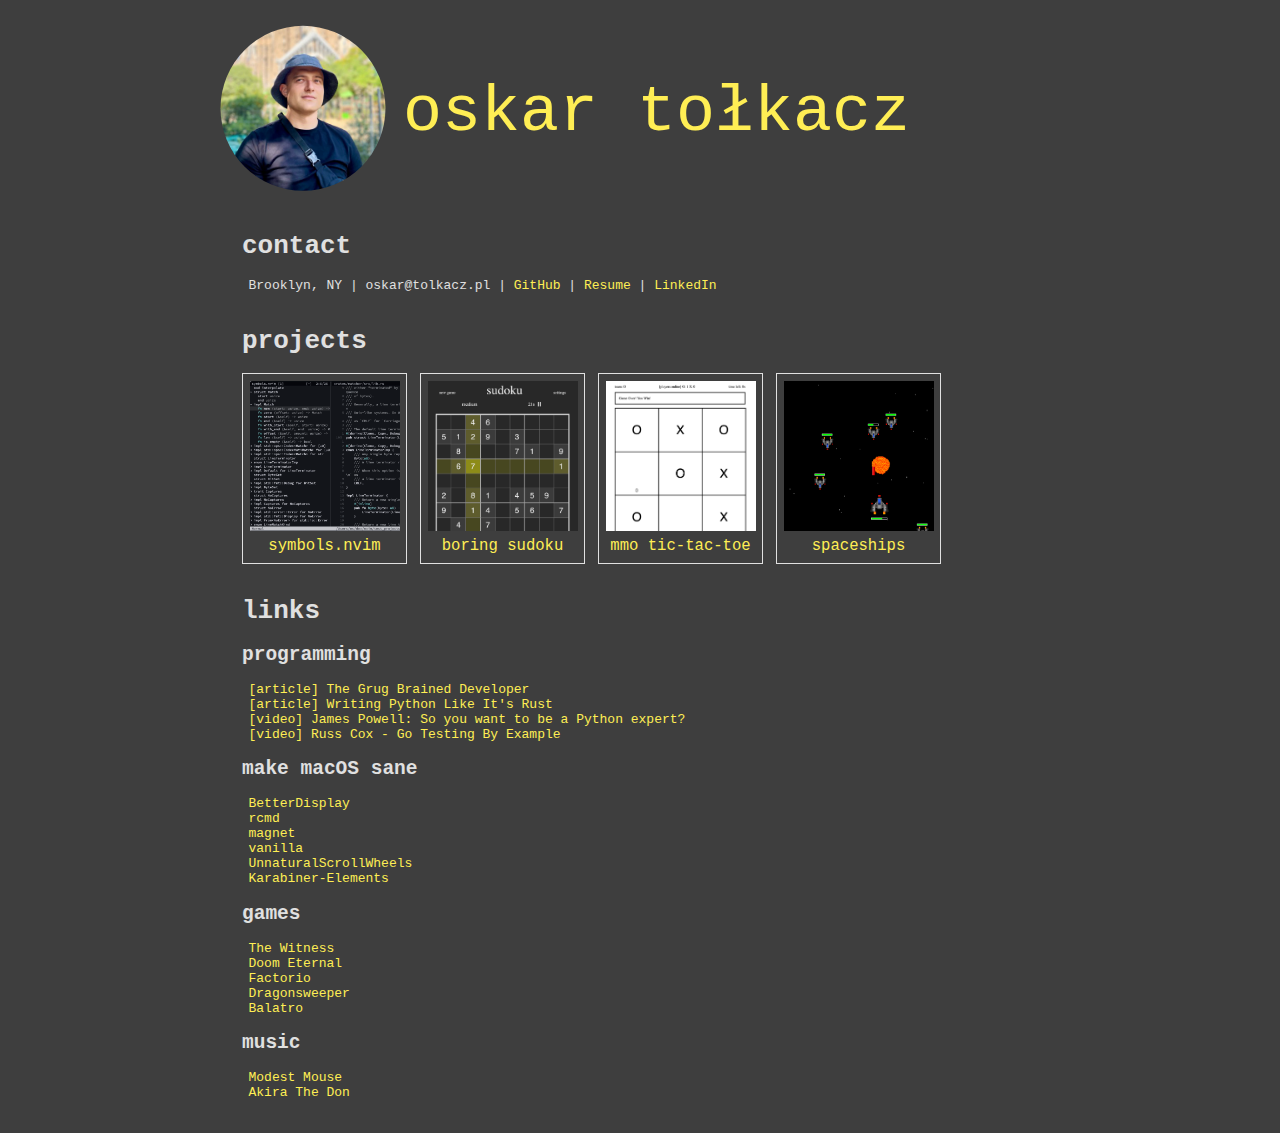
<file: index.html>
<!DOCTYPE html>
<html lang="en">
<head>
    <meta charset="UTF-8">
    <meta name="viewport" content="width=device-width, initial-scale=1.0">
    <link rel="stylesheet" href="style.css">
    <title>Oskar Tołkacz</title>

    <!-- favicon -->
    <link rel="apple-touch-icon" sizes="180x180" href="favicon/apple-touch-icon.png">
    <link rel="icon" type="image/png" sizes="32x32" href="favicon/favicon-32x32.png">
    <link rel="icon" type="image/png" sizes="16x16" href="favicon/favicon-16x16.png">
    <link rel="manifest" href="favicon/site.webmanifest">
    <link rel="mask-icon" href="favicon/safari-pinned-tab.svg" color="#5bbad5">
    <meta name="msapplication-TileColor" content="#da532c">
    <meta name="theme-color" content="#ffffff">
    <!-- favicon end -->
</head>
<body>
    <div id="header">
        <div class="imgContainer">
            <a href="assets/portrait_sagrada_familia_large.jpeg">
                <img
                    src="assets/portrait_sagrada_familia_medium.jpeg"
                    alt="Portrait" draggable="false">
            </a>
        </div>
        <a id="name-header" href="/">oskar tołkacz</a>
    </div>

    <div id="main">
        <div>
            <h1>contact</h1>
            <div class="content">
                Brooklyn, NY |
                oskar@tolkacz.pl |
                <a href="https://github.com/oskarrrrrrr">GitHub</a> |
                <a href="/resume.pdf">Resume</a> |
                <a href="https://www.linkedin.com/in/oskar-tolkacz/">LinkedIn</a>
                </br></br>
            </div>
        </div>

        <h1>projects</h1>
        <div id="projects">
            <a href="http://github.com/oskarrrrrrr/symbols.nvim" id="test">
                <div class="project-card">
                        <img src="assets/symbols_nvim.png" class="project-img"
                            alt="symbols.nvim" draggable="false">
                        <span class="project-card-title">symbols.nvim</span>
                </div>
            </a>
            <a href="projects/sudoku.html" id="test">
                <div class="project-card">
                        <img src="assets/sudoku.jpeg" class="project-img"
                            alt="boring sudoku" draggable="false">
                        <span class="project-card-title">boring sudoku</span>
                </div>
            </a>
            <a href="projects/tic-tac-toe.html" id="test">
                <div class="project-card">
                        <img src="assets/tic-tac-toe.png" class="project-img"
                            alt="mmo tic-tac-toe" draggable="false">
                        <span class="project-card-title">mmo tic-tac-toe</span>
                </div>
            </a>
            <a href="projects/spaceships.html" id="test">
                <div class="project-card">
                        <img src="assets/spaceships.png" class="project-img"
                            alt="Spaceships" draggable="false">
                        <span class="project-card-title">spaceships</span>
                </div>
            </a>
        </div>

        </br>

        <h1>links</h1>
        <h2>programming</h2>
        <div id="cool-links" class="content">
            <a href="https://grugbrain.dev">[article] The Grug Brained Developer</a></br>
            <a href="https://kobzol.github.io/rust/python/2023/05/20/writing-python-like-its-rust.html">
                [article] Writing Python Like It's Rust
            </a></br>
            <a href="https://www.youtube.com/watch?v=cKPlPJyQrt4&pp=ygUTcHl0aG9uIGphbWVzIHBvd2VsbA%3D%3D">
                [video] James Powell: So you want to be a Python expert?
            </a></br>
            <a href="https://www.youtube.com/watch?v=1-o-iJlL4ak">
                [video] Russ Cox - Go Testing By Example
            </a></br>
        </div>
        <h2>make macOS sane</h2>
        <div class="content">
            <a href="https://github.com/waydabber/BetterDisplay">BetterDisplay</a></br>
            <a href="https://lowtechguys.com/rcmd/">rcmd</a></br>
            <a href="https://magnet.crowdcafe.com">magnet</a></br>
            <a href="https://matthewpalmer.net/vanilla/">vanilla</a></br>
            <a href="https://github.com/ther0n/UnnaturalScrollWheels">UnnaturalScrollWheels</a></br>
            <a href="https://karabiner-elements.pqrs.org">Karabiner-Elements</a>
        </div>
        <h2>games</h2>
        <div class="content">
            <a href="https://store.steampowered.com/app/210970/The_Witness/">The Witness</a></br>
            <a href="https://store.steampowered.com/app/782330/DOOM_Eternal/">Doom Eternal</a></br>
            <a href="https://www.factorio.com">Factorio</a></br>
            <a href="https://danielben.itch.io/dragonsweeper">Dragonsweeper</a></br>
            <a href="https://store.steampowered.com/app/2379780/Balatro/">Balatro</a>
        </div>
        <h2>music</h2>
        <div class="content">
            <a href="https://web.archive.org/web/20190817184157/https://www.youtube.com/watch?v=49Gz0Jfp-jI">Modest Mouse</a></br>
            <a href="https://www.youtube.com/watch?v=jk1Sr1kfIL4">Akira The Don</a>
        </div>

        </br></br>

    </div>
</body>
</html>
</file>
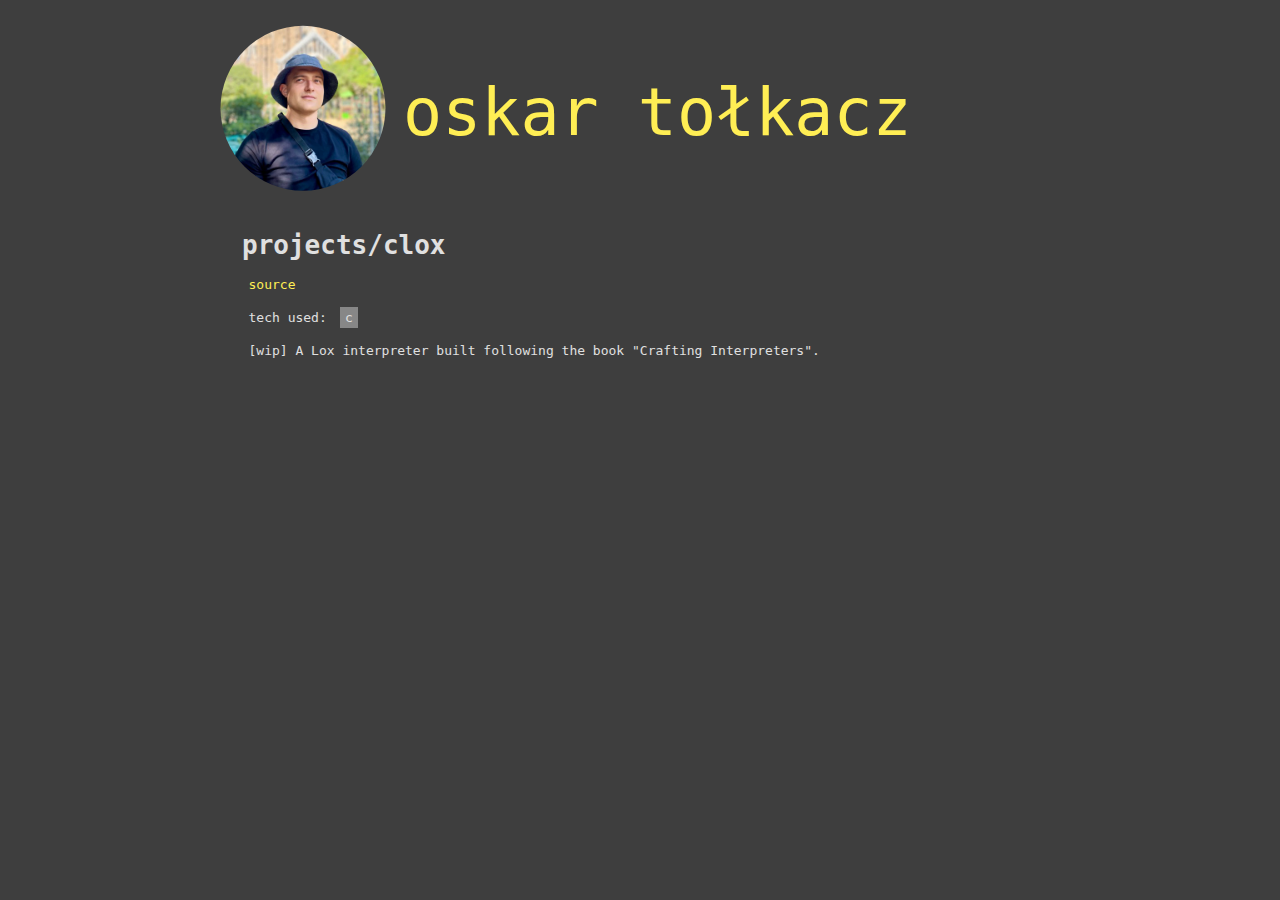
<file: projects/clox.html>
<!DOCTYPE html>
<html lang="en">
<head>
    <meta charset="UTF-8">
    <meta name="viewport" content="width=device-width, initial-scale=1.0">
    <link rel="stylesheet" href="../style.css">
    <title>Oskar Tołkacz</title>

    <!-- favicon -->
    <link rel="apple-touch-icon" sizes="180x180" href="../favicon/apple-touch-icon.png">
    <link rel="icon" type="image/png" sizes="32x32" href="../favicon/favicon-32x32.png">
    <link rel="icon" type="image/png" sizes="16x16" href="../favicon/favicon-16x16.png">
    <link rel="manifest" href="../favicon/site.webmanifest">
    <link rel="mask-icon" href="../favicon/safari-pinned-tab.svg" color="#5bbad5">
    <meta name="msapplication-TileColor" content="#da532c">
    <meta name="theme-color" content="#ffffff">
    <!-- favicon end -->
</head>
<body>
    <div id="header">
        <div class="imgContainer">
            <a href="../assets/portrait_sagrada_familia_large.jpeg">
                <img
                    src="../assets/portrait_sagrada_familia_medium.jpeg"
                    alt="Portrait" draggable="false">
            </a>
        </div>
        <a id="name-header" href="/">oskar tołkacz</a>
    </div>
    <div id="main">
        <h1>projects/clox</h1>
        <div class="content">
            <a href="https://github.com/oskarrrrrrr/clox">source</a>
            <br><br>
            <div class="tags">
                tech used:
                <span class="tag">c</span>
            </div>
            <br>
            [wip] A Lox interpreter built following the book "Crafting Interpreters".
        </div>
    </div>
</body>
</file>
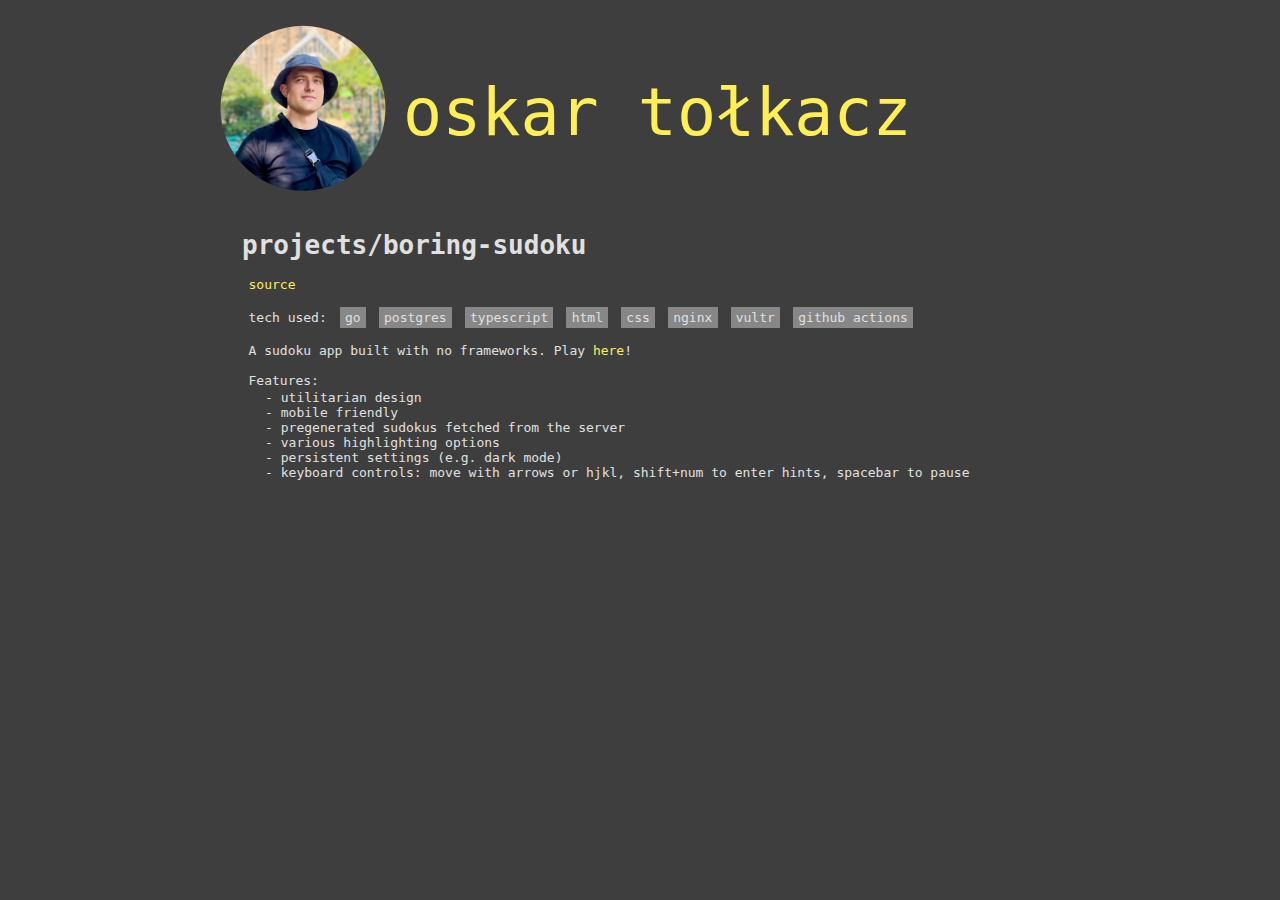
<file: projects/sudoku.html>
<!DOCTYPE html>
<html lang="en">
<head>
    <meta charset="UTF-8">
    <meta name="viewport" content="width=device-width, initial-scale=1.0">
    <link rel="stylesheet" href="../style.css">
    <title>Oskar Tołkacz</title>

    <!-- favicon -->
    <link rel="apple-touch-icon" sizes="180x180" href="../favicon/apple-touch-icon.png">
    <link rel="icon" type="image/png" sizes="32x32" href="../favicon/favicon-32x32.png">
    <link rel="icon" type="image/png" sizes="16x16" href="../favicon/favicon-16x16.png">
    <link rel="manifest" href="../favicon/site.webmanifest">
    <link rel="mask-icon" href="../favicon/safari-pinned-tab.svg" color="#5bbad5">
    <meta name="msapplication-TileColor" content="#da532c">
    <meta name="theme-color" content="#ffffff">
    <!-- favicon end -->
</head>
<body>
    <div id="header">
        <div class="imgContainer">
            <a href="../assets/portrait_sagrada_familia_large.jpeg">
                <img
                    src="../assets/portrait_sagrada_familia_medium.jpeg"
                    alt="Portrait" draggable="false">
            </a>
        </div>
        <a id="name-header" href="/">oskar tołkacz</a>
    </div>
    <div id="main">
        <h1>projects/boring-sudoku</h1>
        <div class="content">

            <a href="https://github.com/oskarrrrrrr/sudoku">source</a>
            <br><br>
            <div class="tags">
                tech used:
                <span class="tag">go</span>
                <span class="tag">postgres</span>
                <span class="tag">typescript</span>
                <span class="tag">html</span>
                <span class="tag">css</span>
                <span class="tag">nginx</span>
                <span class="tag">vultr</span>
                <span class="tag">github actions</span>
            </div>
            <br>
            A sudoku app built with no frameworks. Play <a href="https://www.boringsudoku.com">here</a>!
            <br><br>

            Features:<br>
            <ul class="dashed">
                <li>utilitarian design</li>
                <li>mobile friendly</li>
                <li>pregenerated sudokus fetched from the server</li>
                <li>various highlighting options</li>
                <li>persistent settings (e.g. dark mode)</li>
                <li>keyboard controls: move with arrows or hjkl, shift+num to enter hints, spacebar to pause
            </ul>

        </div>
    </div>
</body>
</file>
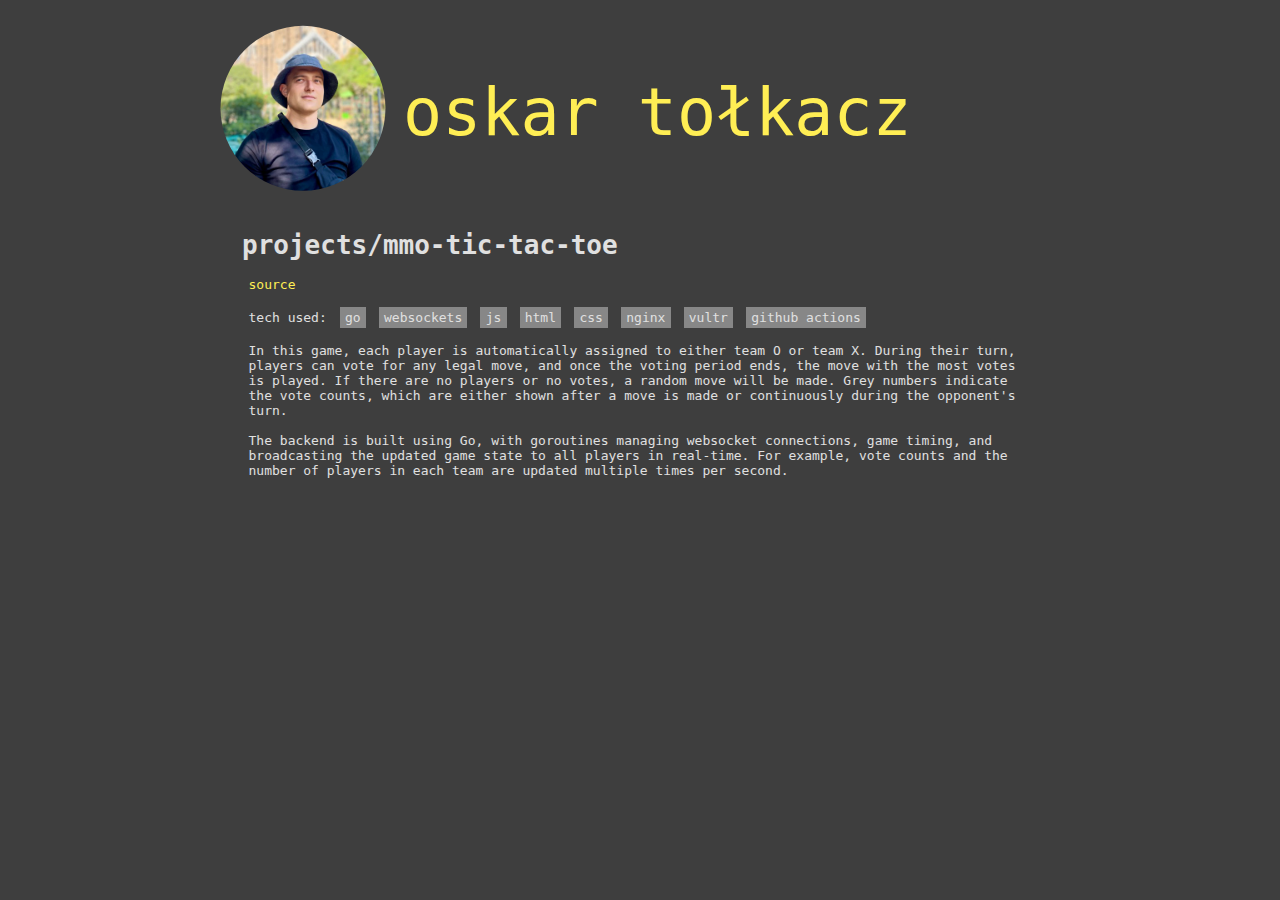
<file: projects/tic-tac-toe.html>
<!DOCTYPE html>
<html lang="en">
<head>
    <meta charset="UTF-8">
    <meta name="viewport" content="width=device-width, initial-scale=1.0">
    <link rel="stylesheet" href="../style.css">
    <title>Oskar Tołkacz</title>

    <!-- favicon -->
    <link rel="apple-touch-icon" sizes="180x180" href="../favicon/apple-touch-icon.png">
    <link rel="icon" type="image/png" sizes="32x32" href="../favicon/favicon-32x32.png">
    <link rel="icon" type="image/png" sizes="16x16" href="../favicon/favicon-16x16.png">
    <link rel="manifest" href="../favicon/site.webmanifest">
    <link rel="mask-icon" href="../favicon/safari-pinned-tab.svg" color="#5bbad5">
    <meta name="msapplication-TileColor" content="#da532c">
    <meta name="theme-color" content="#ffffff">
    <!-- favicon end -->
</head>
<body>
    <div id="header">
        <div class="imgContainer">
            <a href="../assets/portrait_sagrada_familia_large.jpeg">
                <img
                    src="../assets/portrait_sagrada_familia_medium.jpeg"
                    alt="Portrait" draggable="false">
            </a>
        </div>
        <a id="name-header" href="/">oskar tołkacz</a>
    </div>
    <div id="main">
        <h1>projects/mmo-tic-tac-toe</h1>
        <div class="content">
            <a href="https://github.com/oskarrrrrrr/massive-coop">source</a>
            <br><br>
            <div class="tags">
                tech used:
                <span class="tag">go</span>
                <span class="tag">websockets</span>
                <span class="tag">js</span>
                <span class="tag">html</span>
                <span class="tag">css</span>
                <span class="tag">nginx</span>
                <span class="tag">vultr</span>
                <span class="tag">github actions</span>
            </div>
            <br>
            In this game, each player is automatically assigned to either team O or
            team X. During their turn, players can vote for any legal move, and once
            the voting period ends, the move with the most votes is played. If there
            are no players or no votes, a random move will be made. Grey numbers indicate
            the vote counts, which are either shown after a move is made or continuously
            during the opponent's turn.
            <br><br>
            The backend is built using Go, with goroutines managing websocket connections,
            game timing, and broadcasting the updated game state to all players in real-time.
            For example, vote counts and the number of players in each team are updated
            multiple times per second.
        </div>
    </div>
</body>
</file>
<file: style.css>
:root {
    --main-bg-color: #3e3e3e;
    --font-color: #e0e0e0;
    --link-color: #ffee54;
    --tag-bg: #878787;
}

a {
    all: unset;
    color: var(--link-color);
}

a:hover {
    text-decoration: underline;
}

html {
    font-family: monospace;
    color: var(--font-color);
}

body {
    background-color: var(--main-bg-color);
    height: 100%;
    max-width: 900px;
    display: block;
    margin: 0 auto;
    margin-top: 10px;
}

#header {
    display: flex;
    flex-direction: row;
    justify-content: flex-start;
    align-items: center;
    margin: 1em;
}

#name-header {
    font-size: 5em;
    margin: 0;

    @media screen and (max-width: 500px) {
        font-size: 3em;
    }
}

.imgContainer img {
    margin-top: -35%;
    width: 200px;
    clip-path: circle(35% at 50% 62%);

    @media screen and (max-width: 500px) {
        width: 150px;
    }
}

#main {
    margin-left: 4em;
    margin-right: 4em;

    @media screen and (max-width: 500px) {
        margin-left: 2em;
        margin-right: 2em;
    }
}

.content {
    margin-left: 0.5em;
}

#projects {
    display: flex;
    flex-direction: row;
    justify-content: flex-start;
    align-items: center;
    flex-wrap: wrap;
    gap: 1em;

    @media screen and (max-width: 500px) {
        gap: .5em;
    }
}

.project-img {
    width: 150px;
    margin: .5em;

    @media screen and (max-width: 500px) {
        margin: .2em;
        width: 100px;
    }
}

.project-card {
    display: flex;
    flex-direction: column;
    justify-content: space-between;
    align-items: center;

    border: .1em solid var(--font-color);
}

.project-card:hover {
    border: solid;
    border-color: var(--link-color);
    border-width: .1em;
}

.project-card-title {
    font-size: 1.2em;
    margin-bottom: .5em;
}

#test {
    text-decoration: none;
}

.tags {
    display: flex;
    flex-direction: row;
    justify-content: flex-start;
    align-items: center;
    flex-wrap: wrap;
    gap: 1em;
}

.tag {
    background-color: var(--tag-bg);
    padding: .2em;
    padding-left: .4em;
    padding-right: .4em;
}

ul {
  margin: .2em;
}
ul.dashed {
  list-style-type: none;
}

ul.dashed > li {
  text-indent: -2em;
}

ul.dashed > li:before {
    content: "- ";
    text-indent: 0;
}
</file>
